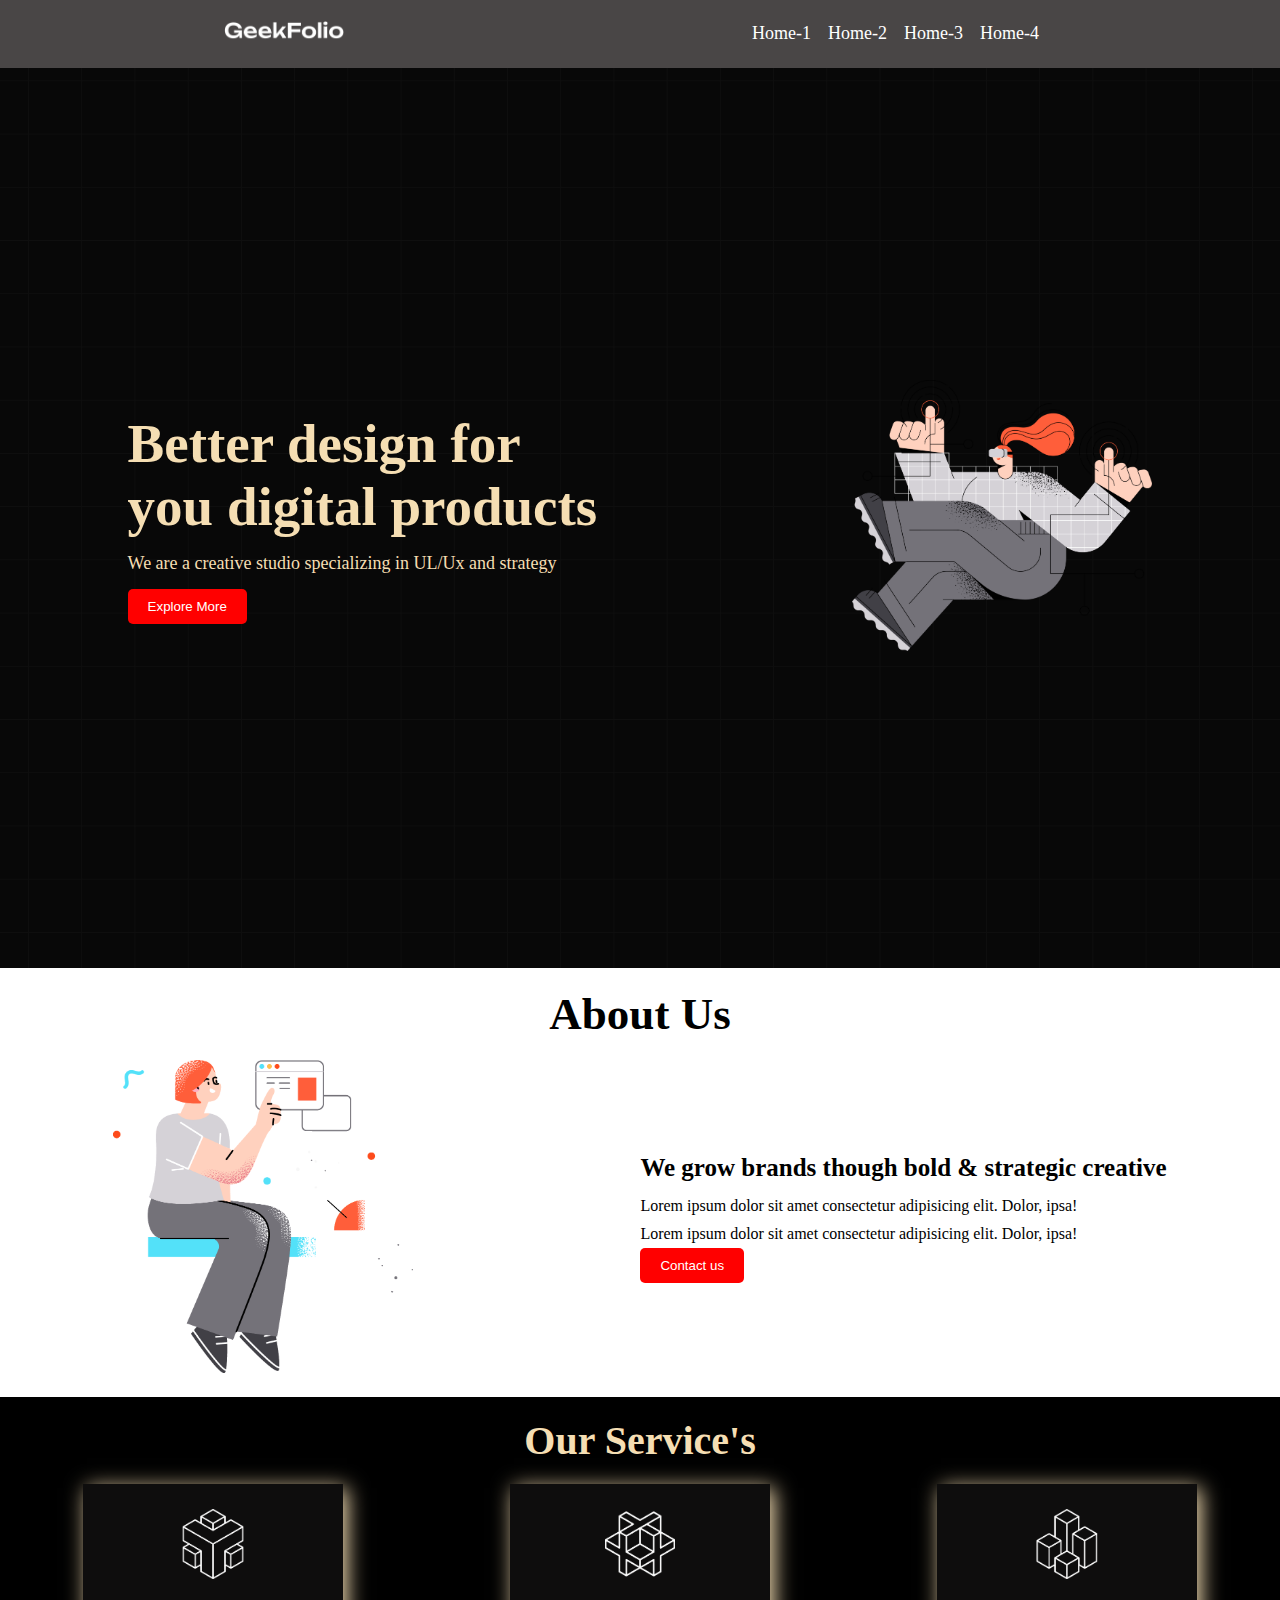
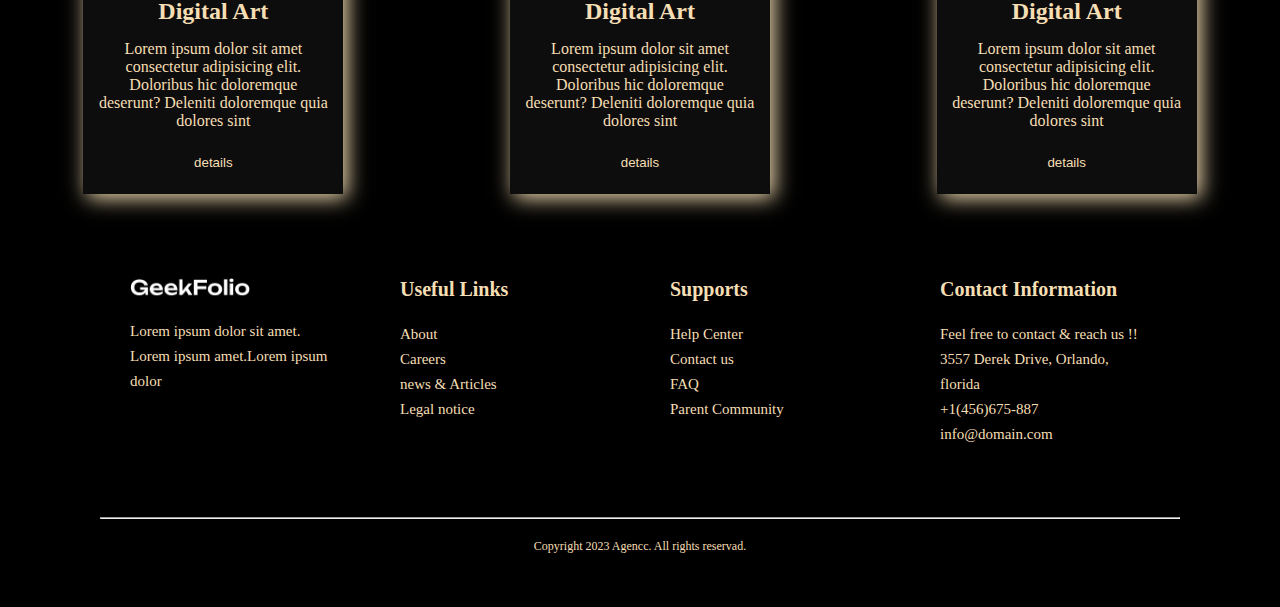
<file: index.html>
<!DOCTYPE html>
<html lang="en">
<head>
    <meta charset="UTF-8">
    <meta name="viewport" content="width=device-width, initial-scale=1.0">
    <title>Document</title>
    <link rel="stylesheet" href="style.css">
</head>
<body>
    <!-- this is  a navbar section -->
    <header>
        <nav>
            <div class="menu-bar">
                <div>
                    <img class="logo" src="./images/logo-light.png" alt="">
                </div>
                <div class="menu-item">
                    <li class="item">Home-1</li>
                    <li class="item">Home-2</li>
                    <li class="item">Home-3</li>
                    <li class="item">Home-4</li>
                </div>
            </div>
        </nav>
    </header>
    <main>
        <!-- this is a bennar section -->
        <section>
            <div class="banner-container">
                <div class="bannar-text">
                    <h1 class="title">Better design for <br> you digital products</h1>
                    <p class="title2">We are a creative studio specializing in UL/Ux and strategy</p>
                    <button class="button">Explore More</button>
                </div>
                <div class="banner-img">
                    <img class="photo" src="./images/banner.png" alt="">
                </div>
            </div>
        </section>
        
            <!-- this is a about section -->
        <section>
            <h1 class="about-title" >About Us</h1>
            <div class="about-container">
                <div class="about-img">
                    <img class="photo" src="./images/section.png" alt="">
                </div>
                <div class="about-text">
                    <h3>We grow brands though bold & strategic creative</h3>
                    <p>Lorem ipsum dolor sit amet consectetur adipisicing elit. Dolor, ipsa!</p>
                    <p>Lorem ipsum dolor sit amet consectetur adipisicing elit. Dolor, ipsa!</p>
                    <button class="button"> Contact us</button>
                </div>
            </div>
        </section>
                    <!-- this is a service section -->
        <section class="service-container">
            <h1 class="service-title">Our Service's</h1>
            <div class="service">
                <div class="card">
                    <img class="icon" src="./images/0.png" alt="">
                    <h2>Digital Art</h2>
                    <p>Lorem ipsum dolor sit amet consectetur adipisicing elit. Doloribus hic doloremque deserunt? Deleniti doloremque quia dolores sint </p>
                    <button class="button1"> details  </button>
                </div>
                <div class="card">
                    <img class="icon" src="./images/1.png" alt="">
                    <h2>Digital Art</h2>
                    <p>Lorem ipsum dolor sit amet consectetur adipisicing elit. Doloribus hic doloremque deserunt? Deleniti doloremque quia dolores sint </p>
                    <button class="button1"> details  </button>
                </div>
                <div class="card">
                    <img class="icon" src="./images/2.png" alt="">
                    <h2>Digital Art</h2>
                    <p>Lorem ipsum dolor sit amet consectetur adipisicing elit. Doloribus hic doloremque deserunt? Deleniti doloremque quia dolores sint </p>
                    <button class="button1"> details  </button>
                </div>
            </div>
        </section>
        
    </main>
                    <!-- this is a footer section -->
    <footer >
        <div class="footer-section">
            <div class="footer-1">
                <img src="./images/logo-light.png" alt="">
                <p>Lorem ipsum dolor sit amet.
                    Lorem ipsum amet.Lorem ipsum dolor 
                </p>
            </div>
            <div class="footer-1">
                <h4>Useful Links</h4>
                <a href="#">About</a> <br>
                <a href="#">Careers</a> <br>
                <a href="#">news & Articles</a> <br>
                <a href="#">Legal notice</a>
                
            </div>
            <div class="footer-1">
                <h4>Supports</h4>
                <a href="#">Help Center</a> <br>
                <a href="#">Contact us</a><br>
                <a href="#">FAQ</a> <br>
                <a href="#">Parent Community</a>
                
            </div>
            <div class="footer-1">
                <h4>Contact Information</h4>
                <p>Feel free to contact & reach us !!</p>
                <p>3557 Derek Drive, Orlando, florida <br> +1(456)675-887 <br> info@domain.com</p>
                
            </div>
        </div>
        <hr>
        <div class="footer-2">
            <a href="#">Copyright 2023 Agencc.</a>
            <a href="#">All rights reservad.</a>
        </div>
    </footer>
</body>
</html>
</file>
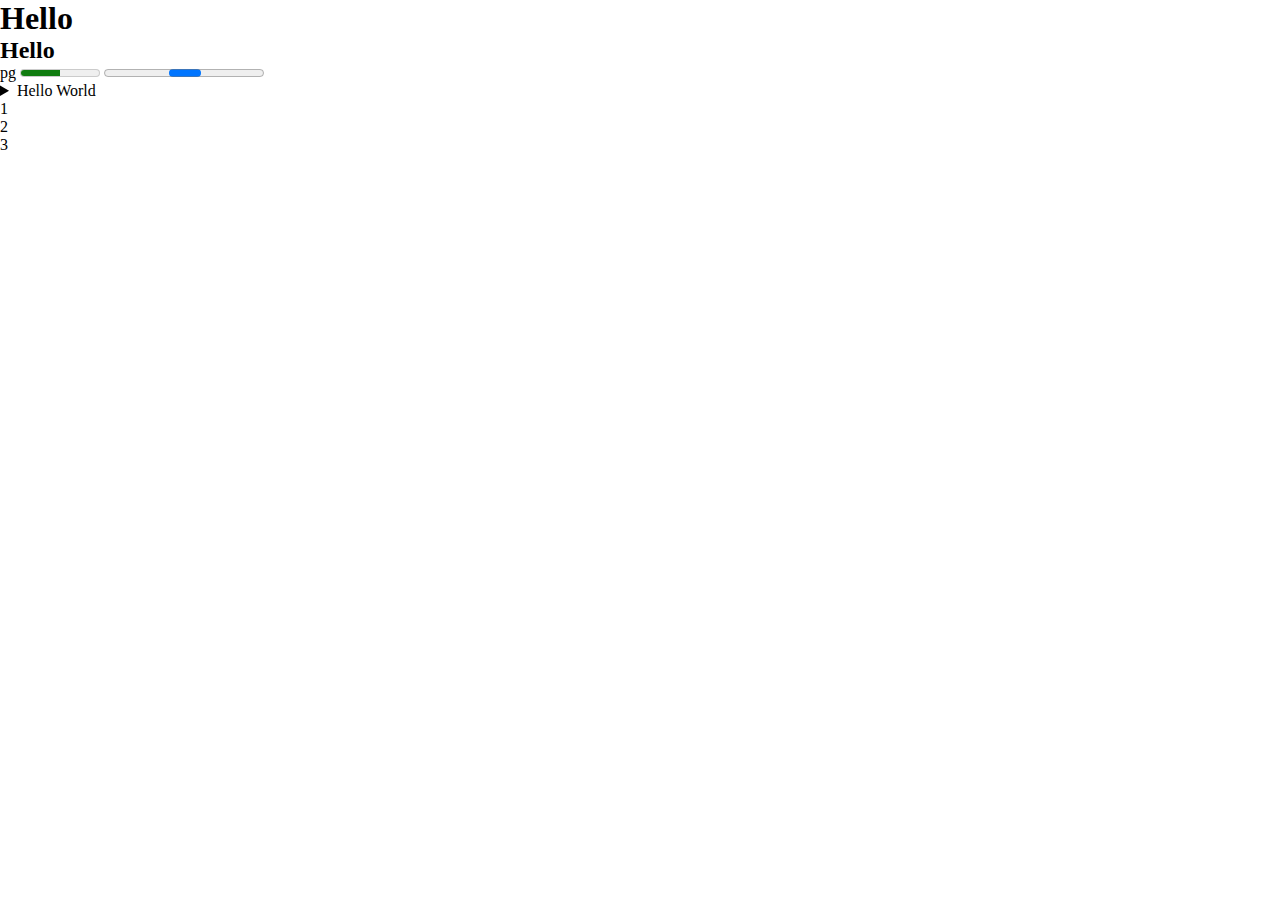
<file: text.html>
<!DOCTYPE html>
<html lang="en">
<head>
    <meta charset="UTF-8">
    <meta name="viewport" content="width=device-width, initial-scale=1.0">
    <title>My fast Website</title>
    <link rel="stylesheet" href="style.css">
</head>
<body>
    <h1>Hello</h1> 
    <time></time>
    <h2>Hello</h2>
    <label for="disk">pg</label>
    <meter id="disk" value=".5"></meter>
    <progress id=""></progress>
    <details>
        <summary>Hello World</summary>
        <p>Lorem ipsum dolor sit amet consectetur adipisicing elit. Ipsam, et.</p>
    </details>
    

        <div class="container">
        <div class="box">1</div>
        <div class="box box2">2</div> <div class="box box3">3</div>
    </div>
</body>
</html>
</file>
<file: style.css>
*{
    margin: 0px;
    padding: 0px;
}
    /* this is a navbar section */
header{
    padding-bottom: 0px;
}
.menu-bar{
    background-color: rgb(73, 70, 70);
    padding: 20px;
    color: white;
    list-style: none;
    display: flex;
    align-items: center;
    justify-content: space-around;
    margin: 0px;
}
.logo{
    width: 120px;
}
.menu-item{
    display: flex;
}
.item{
    margin-right: 10px;
    padding-right: 7px;
    font-size: 18px;
    cursor: pointer;
}
.item:hover{
    color: blue;
}
    /* this is a bennar section */
.banner-container{
    display: flex;
    justify-content: space-around;
    height: 100vh;
    /* border: 2px solid red; */
    color: wheat;
    align-items: center;
    background-image: url(./images/background.png),linear-gradient(45deg,rgb(8,8,8),rgb(8,8,8));
    background-position: center;
    background-size: cover;
    background-repeat: no-repeat;

}
.photo{
    width: 300px;
}
.title{
    font-size: 55px;
    font-weight: bold;
}
.title2{
    font-size: 18px;
    margin-top: 15px;
    margin-bottom: 15px;
}
.button{
    color: white;
    padding: 10px 20px;
    background-color:red;
    border: none;
    border-radius: 5px;
    cursor: pointer;
}
.button:hover{
    color: blue;
    background-color: aqua;
}
.about-container{
    display: flex;
    padding-top: 20px;
    justify-content: space-around;
    align-items: center;
}
    /* this is a about section */
.about-title{
    color: black;
    padding-top: 20px;
    text-align: center;
    font-weight: 500px;
    font-size: 45px;
}
.about-text h3{
    font-size: 25px;
    font-weight: bold;
    padding-bottom: 10px;
}
.about-text p{
    padding: 5px 0px;
}
    /* this is a service section */
.service{
    display: flex;
    justify-content: space-around;
    align-items: center;
}
.service-title{
    text-align: center;
    color: wheat;
    font-size: 40px;
    padding: 20px 0px;
    font-weight: 500px;
}
.card{
    color: wheat;
    text-align: center;
    padding: 15px;
    width: 230px;
    height: 280px;
    box-shadow: 4px 4px 20px wheat;
    background-color:black;
    background-color: rgb(14, 13, 13);
}

.icon{
    width: 70px;
    padding-top: 10px;
}

.service-container{
    background-color: black;
    margin-top: 20px;
    height: 450px;
}
.card h2{
    padding: 15px 0px;


}
.card p{
    font-size: 16px;
    padding-bottom: 15px;

}
.button1{
    color: wheat;
    padding: 10px 20px;
    background-color:#0E0D0D;
    border: none;
    border-radius: 5px;
    cursor: pointer;
}
.button1:hover{
    background-color: #161410;
}
    /* this is a footer section */
footer{
    background-color: black;
    padding: 30px 100px;
    height: 300px;

}
.footer-1{
    width: 210px;
    height: 240px;
    padding: 0px 20px;
    font-size: 15px;
    line-height: 25px;
}

.footer-1 img{
    width: 120px;
    padding-bottom: 10px;
}
.footer-1 p{
    color: wheat;
    
}

.footer-section{
    display: flex;
    color: wheat;
    justify-content: space-around;
    align-items: center;
}
.footer-1 a{
    text-decoration: none;
    color: wheat;
    
}
.footer-1 h4{
    padding-bottom:20px ;
    font-size: 20px;
}
.pac{
    padding-bottom: 20px;
}
.footer-2 a{
    text-decoration: none;
    color: wheat;
}

.footer-2{
    text-align: center;
    padding: 20px;
    font-size: 12px;
}
</file>
